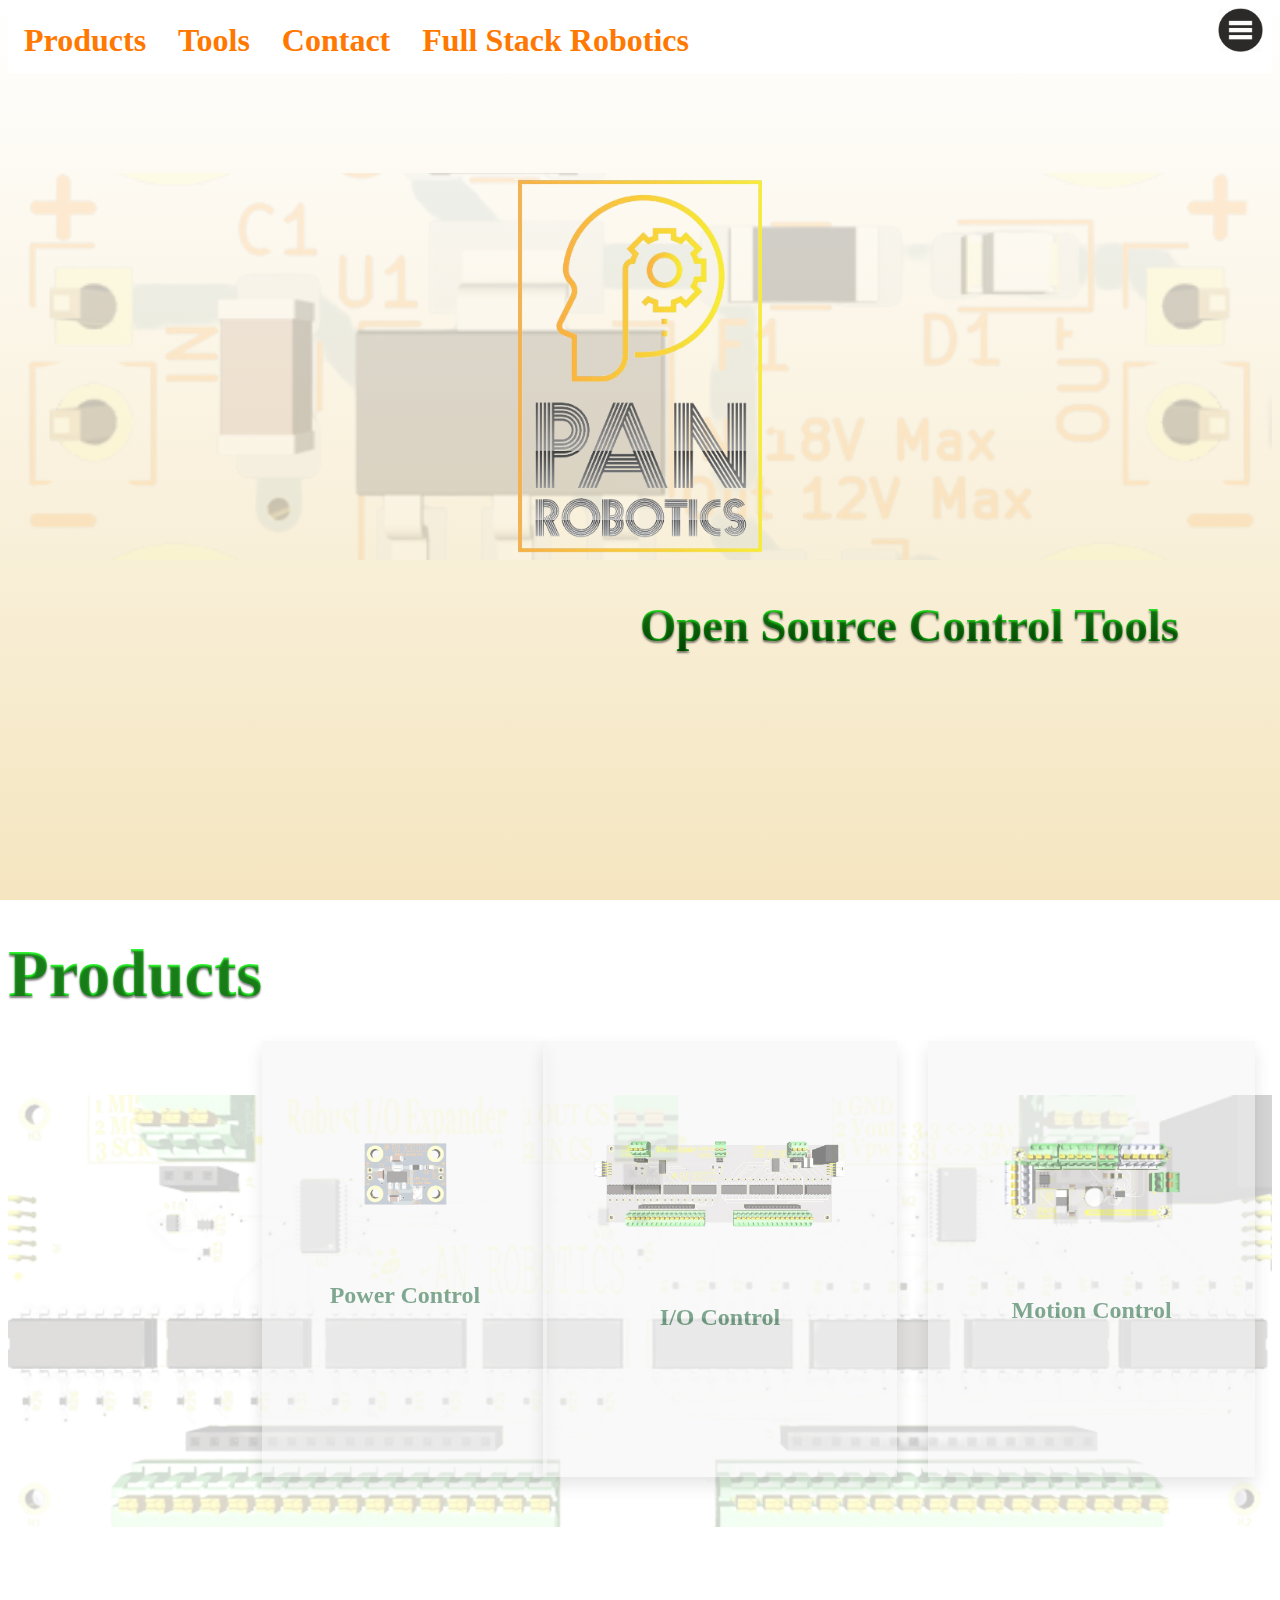
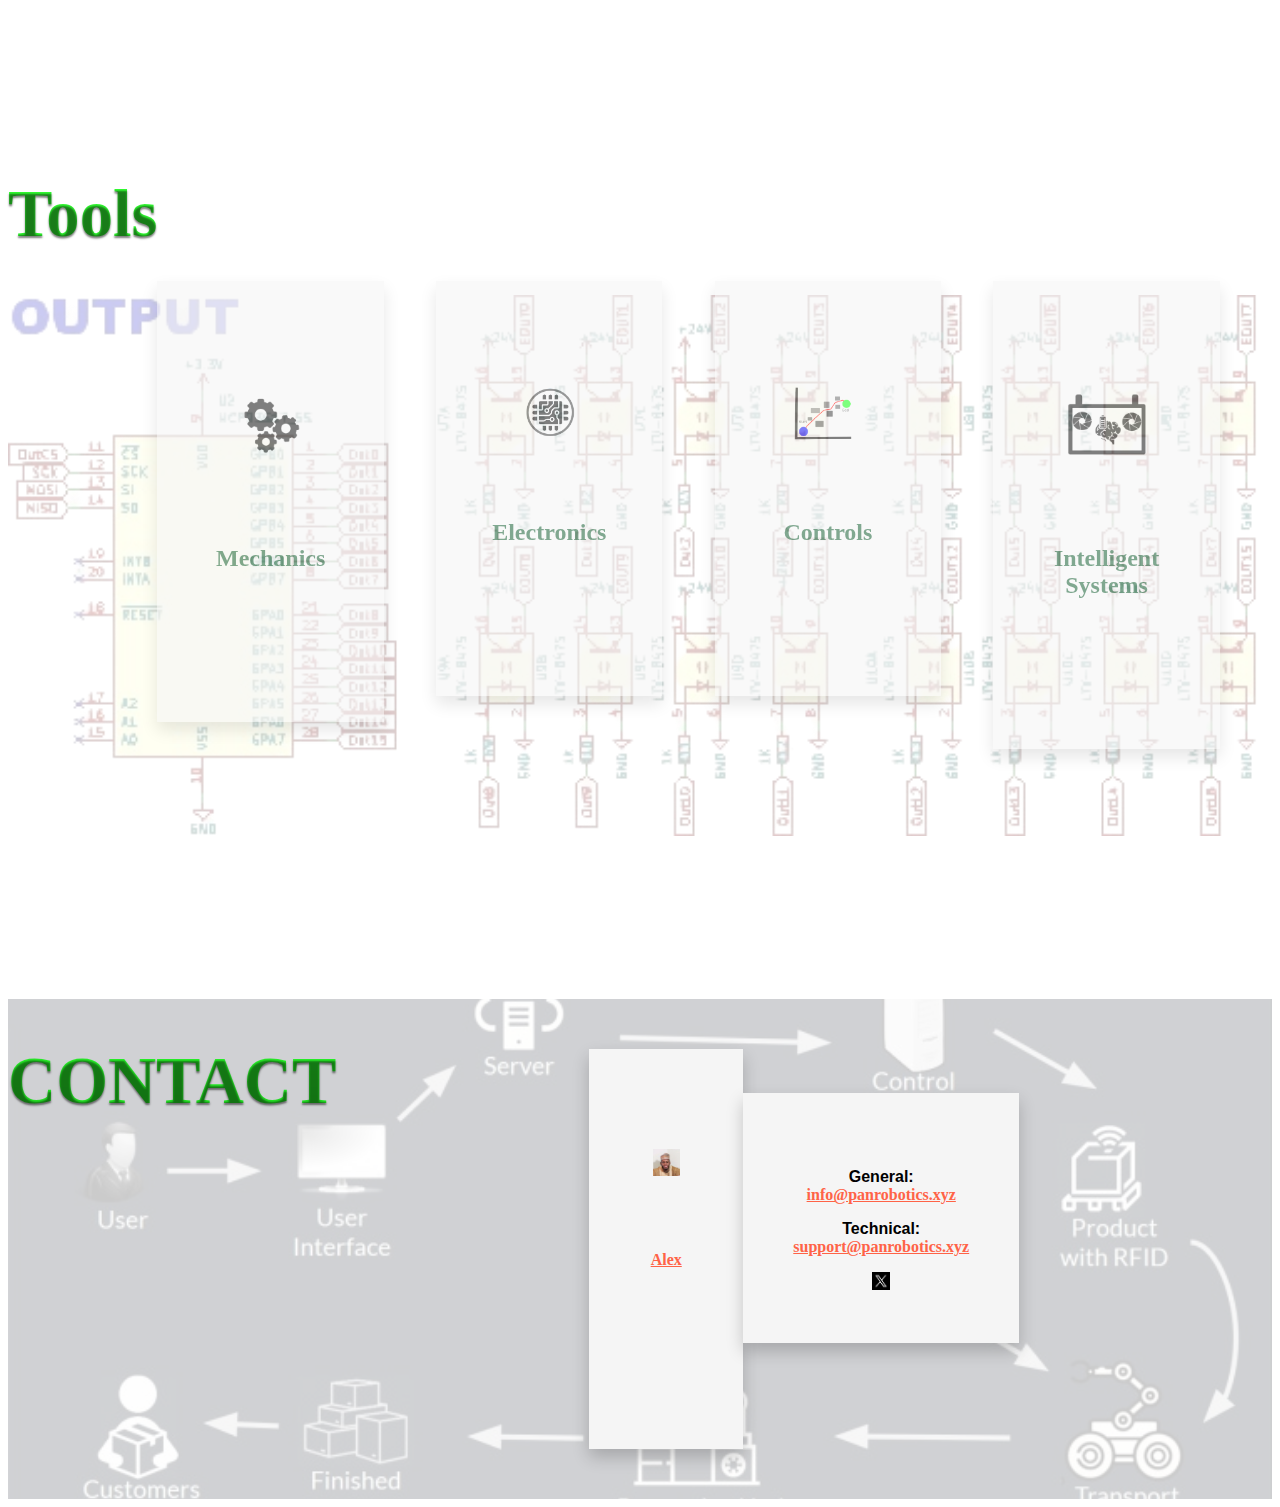
<file: index.html>
<!DOCTYPE html>

<html lang="en">

    <head>
        <title id="Home">Pan Robotics</title>
        <link rel="icon" href="images/Icons/brain-battery-black-icon-concept-Clear.png">

        <meta charset="utf-8" name="viewport" content="width=device-width, initial-scale=1.0">

        <meta property="og:title" content="Pan Robotics">
        <meta property="og:description" content="Open Source Hardware Development">
        <meta property="og:image" content="https://www.panrobotics.xyz/images/Logos/RealBanner-Clear.png">
        <meta property="og:url" content="https://www.panrobotics.xyz">
        <meta name="twitter:card" content="summary_large_image">

        <link rel="stylesheet" type="text/css" href="src/style.css">
        <script src="src/script.js"></script>

        <script data-ad-client="ca-pub-7487258086245271" async src="https://pagead2.googlesyndication.com/pagead/js/adsbygoogle.js"></script>
    </head>

    <body>

        <div class="navIcon">
            <img src="images/Icons/menu.png" class="center7" onclick="dispNav();">
        </div>

        <div id="nav" class="nav">
            <ul class="nav"> 
                <li class="ndropdown"><a href="#Products">Products</a></li>
                <li class="ndropdown"><a href="#Tools">Tools</a></li>
                <li class="ndropdown"><a href="#Contact">Contact</a></li> 
                <li class="ndropdown"><a href="https://www.fullstackrobotics.xyz">Full Stack Robotics</a></li>
            </ul>
        </div> 

        <div id="top" class="pagetop">
            <div id="top" class="pagetopimage">
                <img src="images/Logos/Pan Robotics2-Clear.png" class="center2">
            </div>
            <div id="toptext" class="pagetoptext">
                <h2 class="glossy-green-text ">Open Source Control Tools</h2>
            </div>
        </div>

        <div id="Products" class="pageproducts">

            <h1>Products</h1>
            <a href="Products/Power.html">
                <div class="card3">
                    <div class="cardimage">
                        <img src="images/Products/Power/AMS1117-Voltage-Regulator/3D-Clear.png" class="center5">
                    </div>
                    <div class="cardtext">
                        <h3>Power Control</h3>
                    </div>
                </div>
            </a>

            <a href="Products/IO.html">
                <div class="card3">
                    <div class="cardimage">
                        <img src="images/Products/IO/Robust-IO-Expander/3D_2-clear.png" class="center10">
                        
                    </div>
                    <div class="cardtext">
                        <h3>I/O Control</h3>
                    </div>
                </div>
            </a>

            <a href="Products/Motion.html">
                <div class="card3">
                    <div class="cardimage">
                        <img src="images/Products/Motion/DRVLS7 Motion Controller/3D-Clear.png" class="center8">
                    </div>
                    <div class="cardtext">
                        <h3>Motion Control</h3>
                    </div>
                </div>
            </a>
        </div>

        <div id="Tools" class="pagetools">

            <h1>Tools</h1>

            <div class="card4">
                <div class="cardimage">
                    <img src="images/Icons/Gears-Clear.png" class="center7">
                </div>
                <div class="cardtext">
                    <h3>Mechanics</h3>
                </div>
            </div>

            <div class="card4">
                <div class="cardimage">
                    <img src="images/Icons/Electronics-Clear.png" class="center7">
                </div>
                <div class="cardtext">
                    <h3>Electronics</h3>
                </div>
            </div>

            <div class="card4">
                <div class="cardimage">
                    <img src="images/Icons/PathPlan-Clear.png" class="center7">
                </div>
                <div class="cardtext">
                    <h3>Controls</h3>
                </div>
            </div>

            <div class="card4">
                <div class="cardimage">
                    <img src="images/Icons/MachineLearning-Clear.png" class="center7">
                </div>
                <div class="cardtext">
                    <h3>Intelligent Systems</h3>
                </div>
            </div>
        </div>

        <div id="Contact" class="pagecontact">

            <h1>CONTACT</h1>
            
            <div class="cardleft">
                <div class="cardimage">
                    <img src="images/Alex.webp" class="center5">
                </div>
                <div class="cardtext">
                    <p><a href="https://www.linkedin.com/in/alexander-dada-0bb2aa140/">Alex</a></p>
                    
                </div>
                
            </div>

            <div class="cardright">    
                <div class="cardtext">
                    <p>General: <a href="mailto:info@panrobotics.xyz">info@panrobotics.xyz</a></p>
                    <p>Technical: <a href="mailto:support@panrobotics.xyz">support@panrobotics.xyz</a></p>
                    <a href="https://twitter.com/panroboticsxyz"><img src="images/Icons/x-app-logo_1097161-39.webp" class="center1" ></a>
                </div>
            </div>
        </div>

    </body>
</html>
</file>
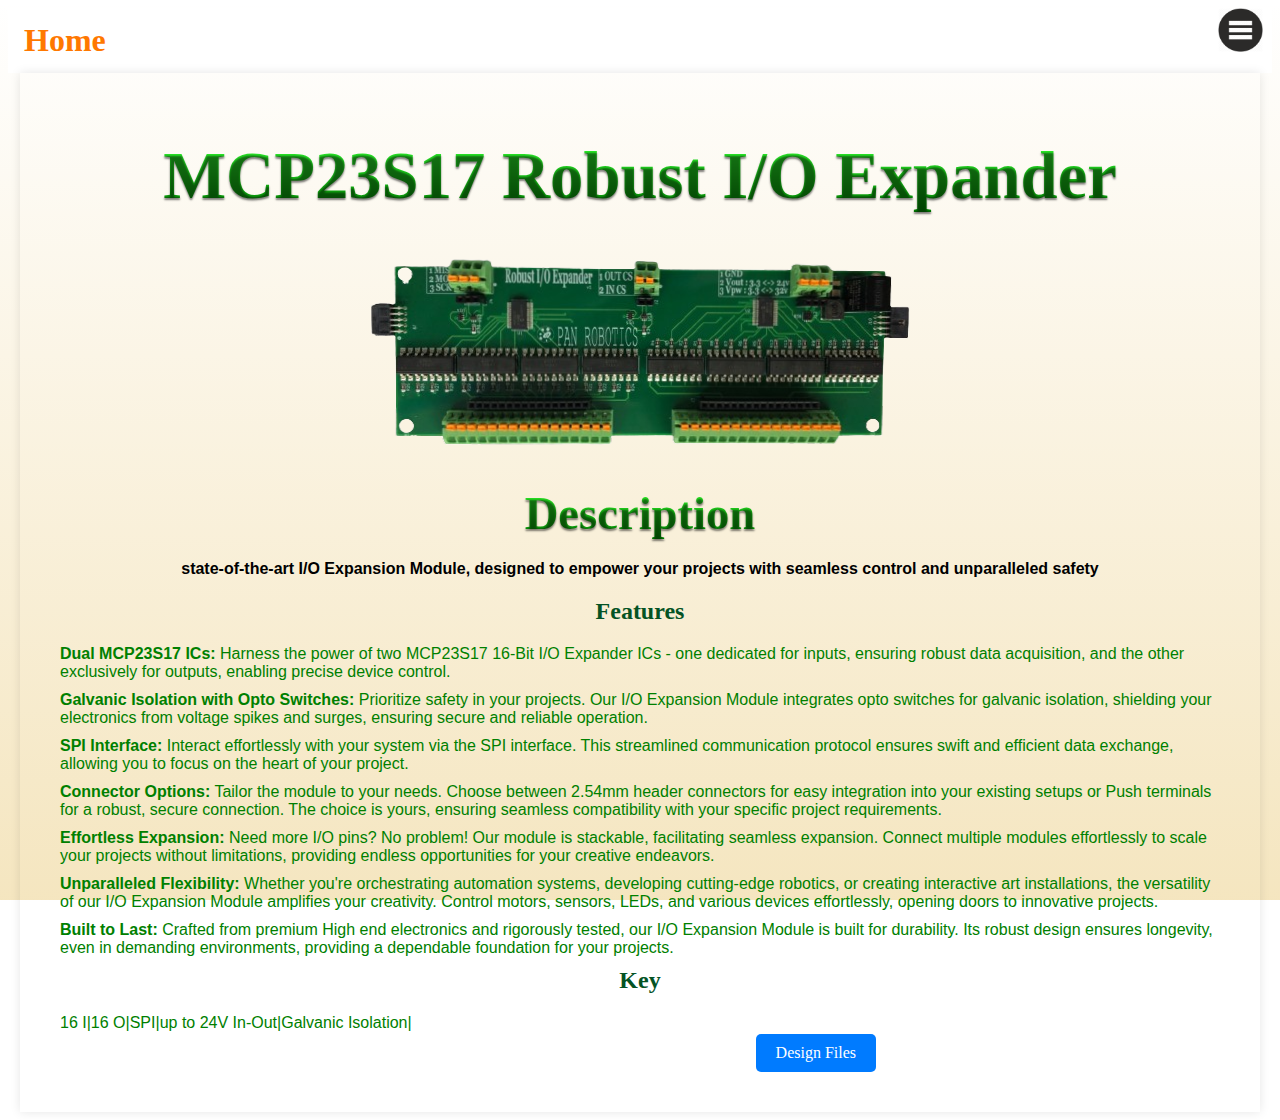
<file: Products/IO.html>
<!DOCTYPE html>

<html lang="en">

<head>
    <meta charset="UTF-8">
    <meta name="viewport" content="width=device-width, initial-scale=1.0">
    <title>I/O Products</title>
    <link rel="stylesheet" type="text/css" href="../src/style.css">
    <script src="../src/script.js"></script>
</head>

<body>
    <div class="navIcon">
        <img src="../images/Icons/menu.png" class="center7" onclick="dispNav();">
    </div>

    <div id="nav" class="nav">
        <ul class="nav"> 
            <li class="ndropdown"><a href="../index.html">Home</a></li>
        </ul>
    </div> 
    
    <div class="product-details">
        <h1>MCP23S17 Robust I/O Expander</h1>
        <div class="product-image">
            <img src="../images/Products/IO/Robust-IO-Expander/IO-Expander_3-Clear.png" alt="Product Image">
        </div>
        <div class="product-info">
            <h2>Description</h2>
            <p>state-of-the-art I/O Expansion Module, designed to empower your projects with seamless control and unparalleled safety</p>
            <h3>Features</h3>
            <ul>
                <li><b>Dual MCP23S17 ICs:</b> Harness the power of two MCP23S17 16-Bit I/O Expander ICs - 
                    one dedicated for inputs, ensuring robust data acquisition, and the other exclusively for outputs, enabling precise device control.</li>
                <li><b>Galvanic Isolation with Opto Switches:</b> Prioritize safety in your projects. Our I/O Expansion Module integrates opto switches for galvanic isolation, 
                    shielding your electronics from voltage spikes and surges, ensuring secure and reliable operation.</li>
                <li><b>SPI Interface:</b> Interact effortlessly with your system via the SPI interface. This streamlined communication protocol ensures swift and efficient data exchange, 
                    allowing you to focus on the heart of your project.</li>
                <li><b>Connector Options:</b> Tailor the module to your needs. Choose between 2.54mm header connectors for easy integration into your existing setups or Push terminals for a robust, 
                    secure connection. The choice is yours, ensuring seamless compatibility with your specific project requirements.</li>
                <li><b>Effortless Expansion:</b> Need more I/O pins? No problem! Our module is stackable, facilitating seamless expansion. Connect multiple modules effortlessly to scale your projects 
                    without limitations, providing endless opportunities for your creative endeavors.</li>
                <li><b>Unparalleled Flexibility:</b>  Whether you're orchestrating automation systems, developing cutting-edge robotics, or creating interactive art installations, the versatility of our 
                    I/O Expansion Module amplifies your creativity. Control motors, sensors, LEDs, and various devices effortlessly, opening doors to innovative projects.</li>
                <li><b>Built to Last:</b> Crafted from premium High end electronics and rigorously tested, our I/O Expansion Module is built for durability. Its robust design ensures longevity, 
                    even in demanding environments, providing a dependable foundation for your projects.</li>
            </ul>
            <h3>Key</h3>
            <ul>
                <li>16 I|</li>
                <li>16 O|</li>
                <li>SPI|</li>
                <li>up to 24V In-Out|</li>
                <li>Galvanic Isolation|</li>
            </ul>
            <!-- <a href="#" alt="comming soon" class="btn">Buy Now</a> -->
            <a href="https://github.com/Pan-Robotics/Robust-IO-Expander" class="btn">Design Files</a>
        </div>
    </div>
</body>
</html>
</file>
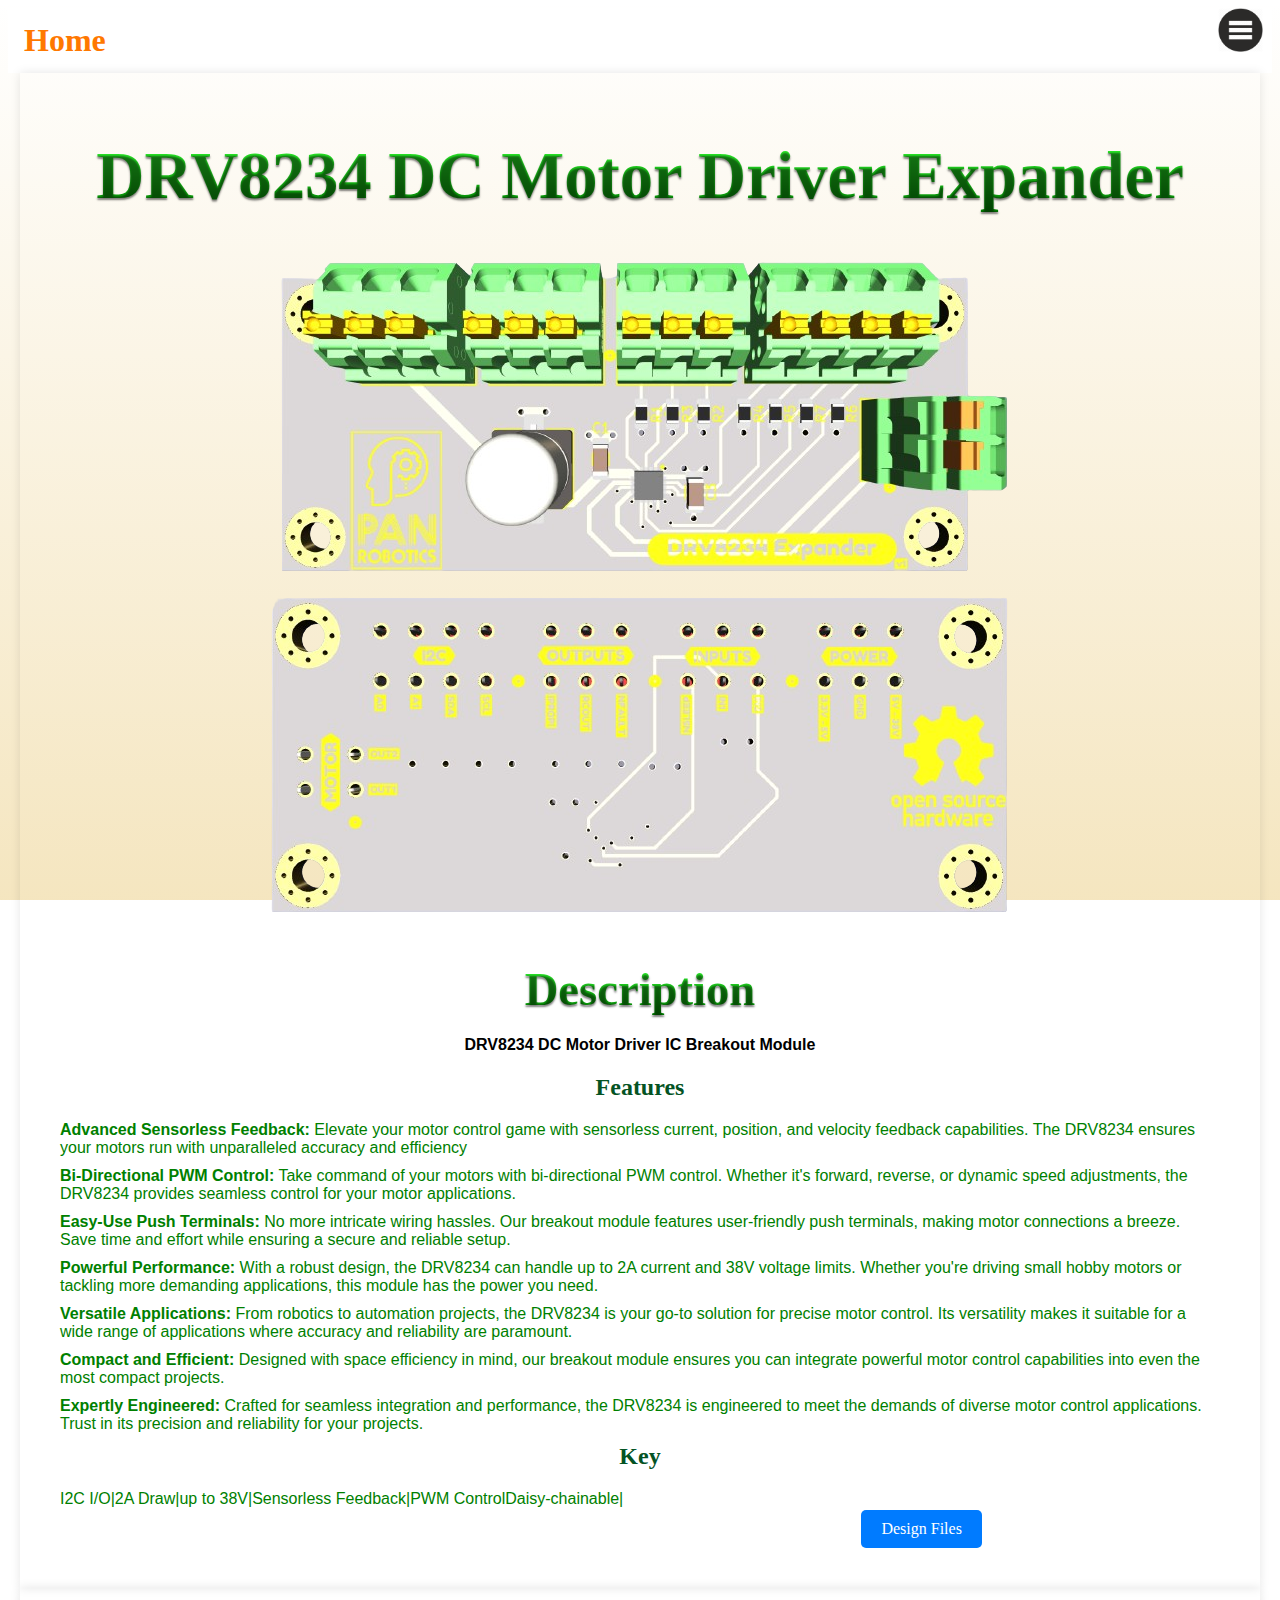
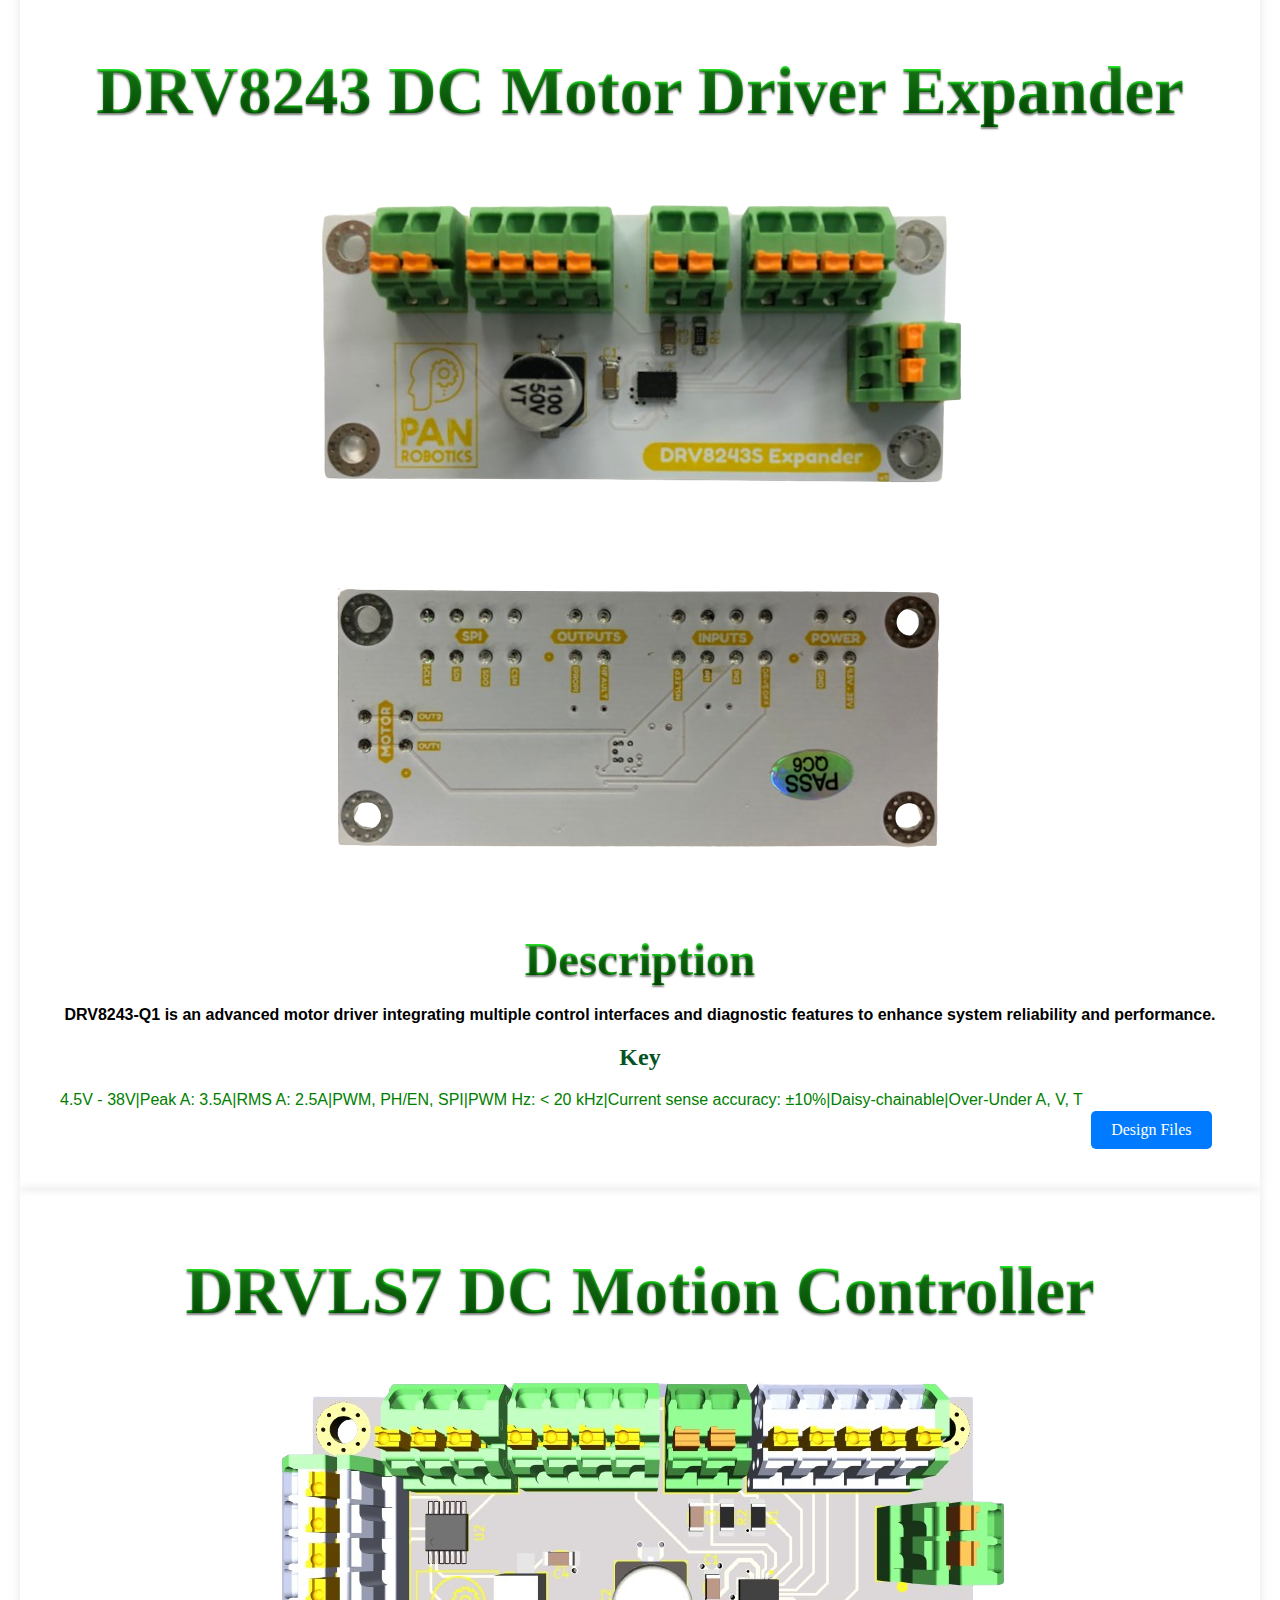
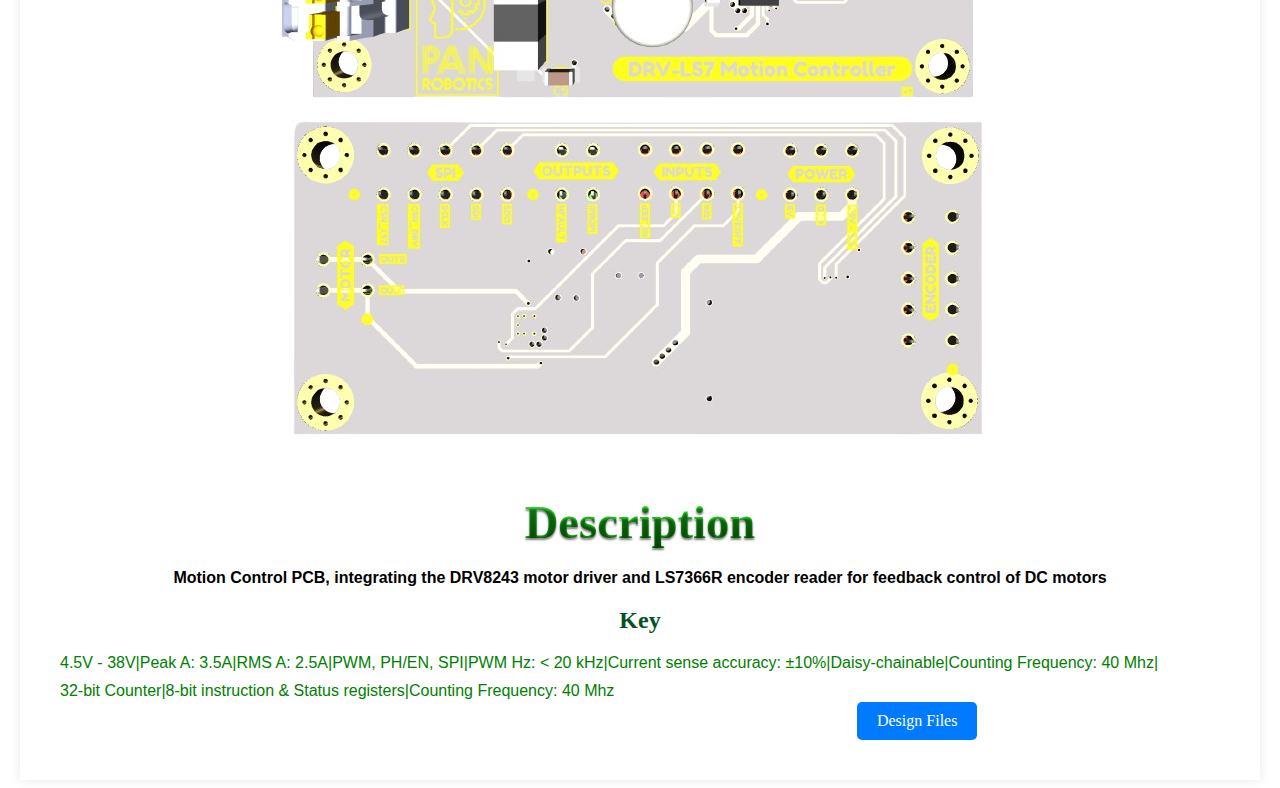
<file: Products/Motion.html>
<!DOCTYPE html>

<html lang="en">

<head>
    <meta charset="UTF-8">
    <meta name="viewport" content="width=device-width, initial-scale=1.0">
    <title>Motion Products</title>
    <link rel="stylesheet" type="text/css" href="../src/style.css">
    <script src="../src/script.js"></script>
</head>

<body>
    <div class="navIcon">
        <img src="../images/Icons/menu.png" class="center7" onclick="dispNav();">
    </div>

    <div id="nav" class="nav">
        <ul class="nav"> 
            <li class="ndropdown"><a href="../index.html">Home</a></li>
        </ul>
    </div> 

    <div class="product-details">

        <h1>DRV8234 DC Motor Driver Expander</h1>

        <div class="product-image">
            <img src="../images/Products/Motion/DRV8234 Expander/3D-Clear.png" alt="Product Image">
            <img src="../images/Products/Motion/DRV8234 Expander/3D-Back-Clear.png" alt="Product Image">
        </div>

        <div class="product-info">
            <h2>Description</h2>
            <p>DRV8234 DC Motor Driver IC Breakout Module</p>
            <h3>Features</h3>
            <ul>
                <li><b>Advanced Sensorless Feedback:</b> Elevate your motor control game with sensorless current,
                    position, and velocity feedback capabilities. The DRV8234 ensures your motors run with
                    unparalleled accuracy and efficiency</li>
                <li><b>Bi-Directional PWM Control:</b> Take command of your motors with bi-directional PWM
                    control. Whether it's forward, reverse, or dynamic speed adjustments, the DRV8234
                    provides seamless control for your motor applications.</li>
                <li><b>Easy-Use Push Terminals:</b> No more intricate wiring hassles. Our breakout module features
                    user-friendly push terminals, making motor connections a breeze. Save time and effort
                    while ensuring a secure and reliable setup.</li>
                <li><b>Powerful Performance:</b> With a robust design, the DRV8234 can handle up to 2A current
                    and 38V voltage limits. Whether you're driving small hobby motors or tackling more
                    demanding applications, this module has the power you need.</li>
                <li><b>Versatile Applications:</b> From robotics to automation projects, the DRV8234 is your go-to
                    solution for precise motor control. Its versatility makes it suitable for a wide range of
                    applications where accuracy and reliability are paramount.</li>
                <li><b>Compact and Efficient:</b> Designed with space efficiency in mind, our breakout module
                    ensures you can integrate powerful motor control capabilities into even the most compact
                    projects.</li>
                <li><b>Expertly Engineered:</b> Crafted for seamless integration and performance, the DRV8234 is
                    engineered to meet the demands of diverse motor control applications. Trust in its precision
                    and reliability for your projects.</li>
            </ul>
            <h3>Key</h3>
            <ul>
                <li>I2C I/O|</li>
                <li>2A Draw|</li>
                <li>up to 38V|</li>
                <li>Sensorless Feedback|</li>
                <li>PWM Control</li>
                <li>Daisy-chainable|</li>
            </ul>
            <!-- <a href="#" alt="comming soon" class="btn">Buy Now</a>-->
            <a href="https://github.com/Pan-Robotics/DRV8234-Expander" class="btn">Design Files</a>
        </div>
    </div>

    <div class="product-details">

        <h1>DRV8243 DC Motor Driver Expander</h1>

        <div class="product-image">
            <img src="../images/Products/Motion/DRV8243 Expander/PCB-Front2-Clear.png" alt="Product Image">
            <img src="../images/Products/Motion/DRV8243 Expander/PCB-Back2-Clear.png" alt="Product Image">
        </div>

        <div class="product-info">
            <h2>Description</h2>
            <p>DRV8243-Q1 is an advanced motor driver integrating multiple control interfaces and diagnostic features to enhance system reliability and performance.</p>
            <h3>Key</h3>
            <ul>
                <li>4.5V - 38V|</li>
                <li>Peak A: 3.5A|</li>
                <li>RMS A: 2.5A|</li>
                <li>PWM, PH/EN, SPI|</li>
                <li>PWM Hz: < 20 kHz|</li>
                <li>Current sense accuracy: ±10%|</li>
                <li>Daisy-chainable|</li>
                <li>Over-Under A, V, T</li>
            </ul>
            <!-- <a href="#" alt="comming soon" class="btn">Buy Now</a>-->
            <a href="https://github.com/Pan-Robotics/DRV8243-Expander" class="btn">Design Files</a>
        </div>
    </div>

    <div class="product-details">

        <h1>DRVLS7 DC Motion Controller</h1>

        <div class="product-image">
            <img src="../images/Products/Motion/DRVLS7 Motion Controller/3D-Clear.png" alt="Product Image">
            <img src="../images/Products/Motion/DRVLS7 Motion Controller/3D-Back-Clear.png" alt="Product Image">
        </div>

        <div class="product-info">
            <h2>Description</h2>
            <p>Motion Control PCB, integrating the DRV8243 motor driver and LS7366R encoder reader for feedback control of DC motors</p>
            <h3>Key</h3>
            <ul>
                <li>4.5V - 38V|</li>
                <li>Peak A: 3.5A|</li>
                <li>RMS A: 2.5A|</li>
                <li>PWM, PH/EN, SPI|</li>
                <li>PWM Hz: < 20 kHz|</li>
                <li>Current sense accuracy: ±10%|</li>
                <li>Daisy-chainable|</li>
                <li>Counting Frequency: 40 Mhz|</li>
                <li>32-bit Counter|</li>
                <li>8-bit instruction & Status registers|</li>
                <li>Counting Frequency: 40 Mhz</li>
            </ul>
            <!-- <a href="#" alt="comming soon" class="btn">Buy Now</a>-->
            <a href="https://github.com/Pan-Robotics/DRV8243-LS7366R-Motion-Controller" class="btn">Design Files</a>
        </div>
    </div>
</body>
</html>
</file>
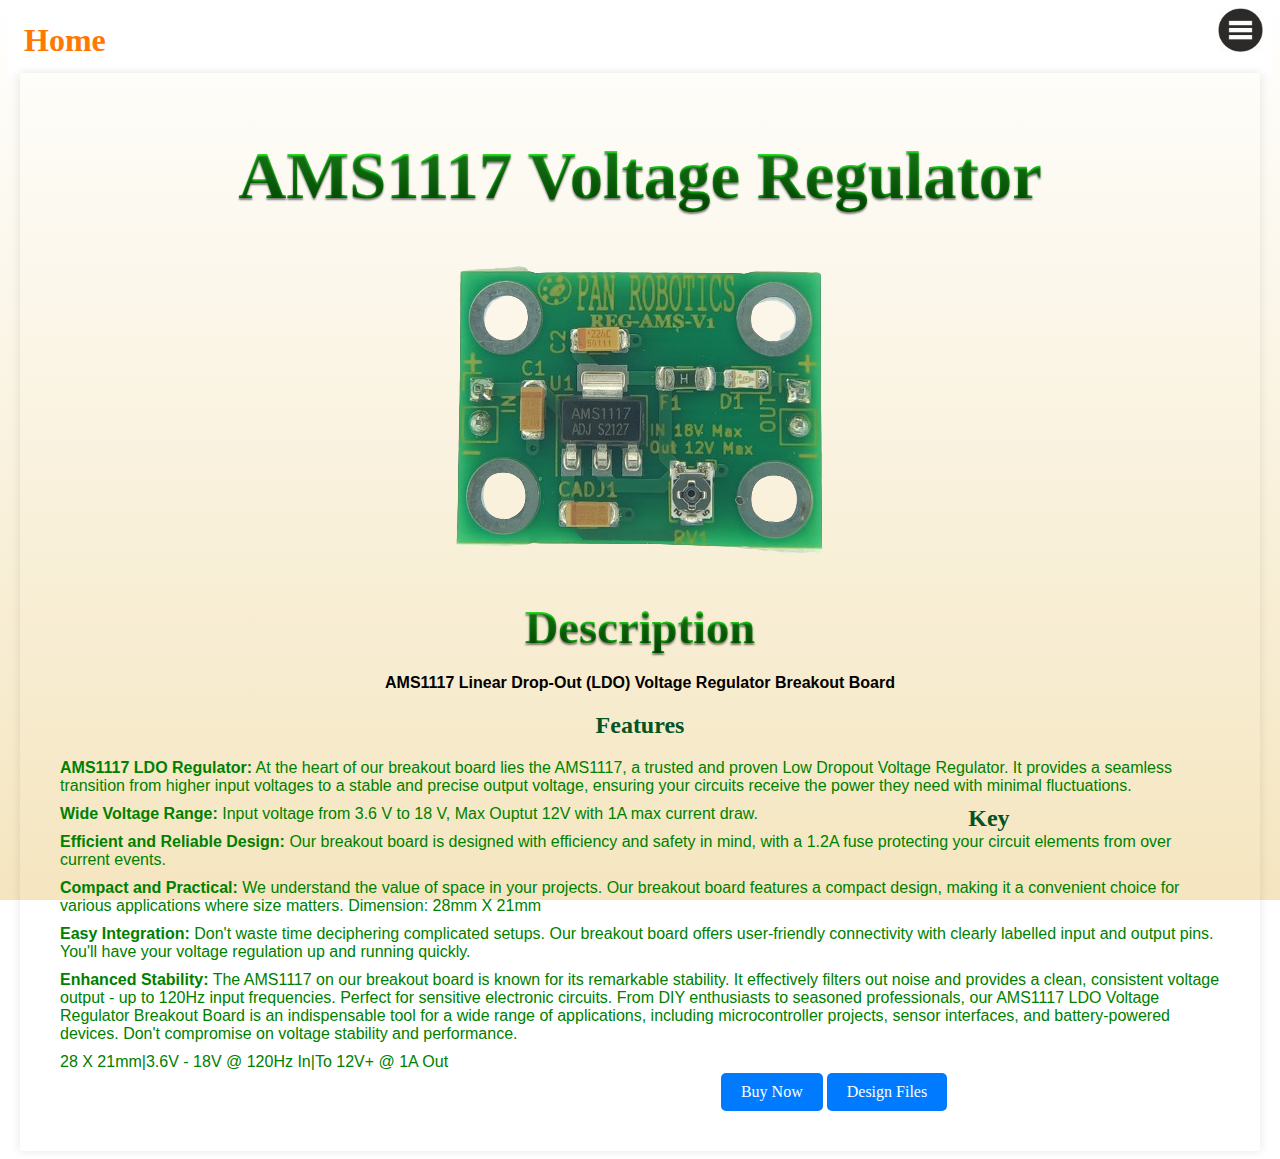
<file: Products/Power.html>
<!DOCTYPE html>

<html lang="en">

    <head>
        <meta charset="UTF-8">
        <meta name="viewport" content="width=device-width, initial-scale=1.0">
        <title>Power Products</title>
        <link rel="stylesheet" type="text/css" href="../src/style.css">
        <script src="../src/script.js"></script>
    </head>

    <body>
        <div class="navIcon">
            <img src="../images/Icons/menu.png" class="center7" onclick="dispNav();">
        </div>

        <div id="nav" class="nav">
            <ul class="nav"> 
                <li class="ndropdown"><a href="../index.html">Home</a></li>
            </ul>
        </div> 

        <div class="product-details">
            <h1>AMS1117 Voltage Regulator</h1>
            <div class="product-image">
                <img src="../images/Products/Power/AMS1117-Voltage-Regulator/Front_closer-clear.png" alt="Product Image">
            </div>
            <div class="product-info">
                <h2>Description</h2>
                <p>AMS1117 Linear Drop-Out (LDO) Voltage Regulator Breakout Board</p>
                <h3>Features</h3>
                <ul>
                    <li><b>AMS1117 LDO Regulator:</b>  At the heart of our breakout board lies the AMS1117, a trusted and proven Low Dropout Voltage Regulator. 
                        It provides a seamless transition from higher input voltages to a stable and precise output voltage, ensuring your circuits receive 
                        the power they need with minimal fluctuations.</li>
                    <li><b>Wide Voltage Range:</b>  Input voltage from 3.6 V to 18 V, Max Ouptut 12V with 1A max current draw.</li>
                    <li><b>Efficient and Reliable Design:</b>  Our breakout board is designed with efficiency and safety in mind, with a 1.2A fuse protecting your circuit 
                        elements from over current events.</li>
                    <li><b>Compact and Practical:</b>  We understand the value of space in your projects. Our breakout board features a compact design, making it a convenient 
                        choice for various applications where size matters.  Dimension: 28mm X 21mm</li>
                    <li><b>Easy Integration:</b>  Don't waste time deciphering complicated setups. Our breakout board offers user-friendly connectivity with clearly labelled 
                        input and output pins. You'll have your voltage regulation up and running quickly.</li>
                    <li><b>Enhanced Stability:</b>  The AMS1117 on our breakout board is known for its remarkable stability. It effectively filters out noise and provides a clean, 
                        consistent voltage output - up to 120Hz input frequencies. Perfect for sensitive electronic circuits. From DIY enthusiasts to seasoned professionals, our AMS1117 LDO Voltage Regulator Breakout Board is an indispensable tool for a wide range of applications, including microcontroller projects, sensor interfaces, and battery-powered devices. Don't compromise on voltage stability and performance.
                </ul>
                <h3>Key</h3>
                <ul>
                    <li>28 X 21mm|</li>
                    <li>3.6V - 18V @ 120Hz In|</li>
                    <li>To 12V+ @ 1A Out</li>
                </ul>
                <a href="https://www.elecrow.com/ams1117-adjustable-voltage-regulator.html" class="btn">Buy Now</a>
                <a href="https://github.com/Pan-Robotics/AMS-Reg-Breakout" class="btn">Design Files</a>
            </div>
        </div>
        
    </body>
</html>
</file>
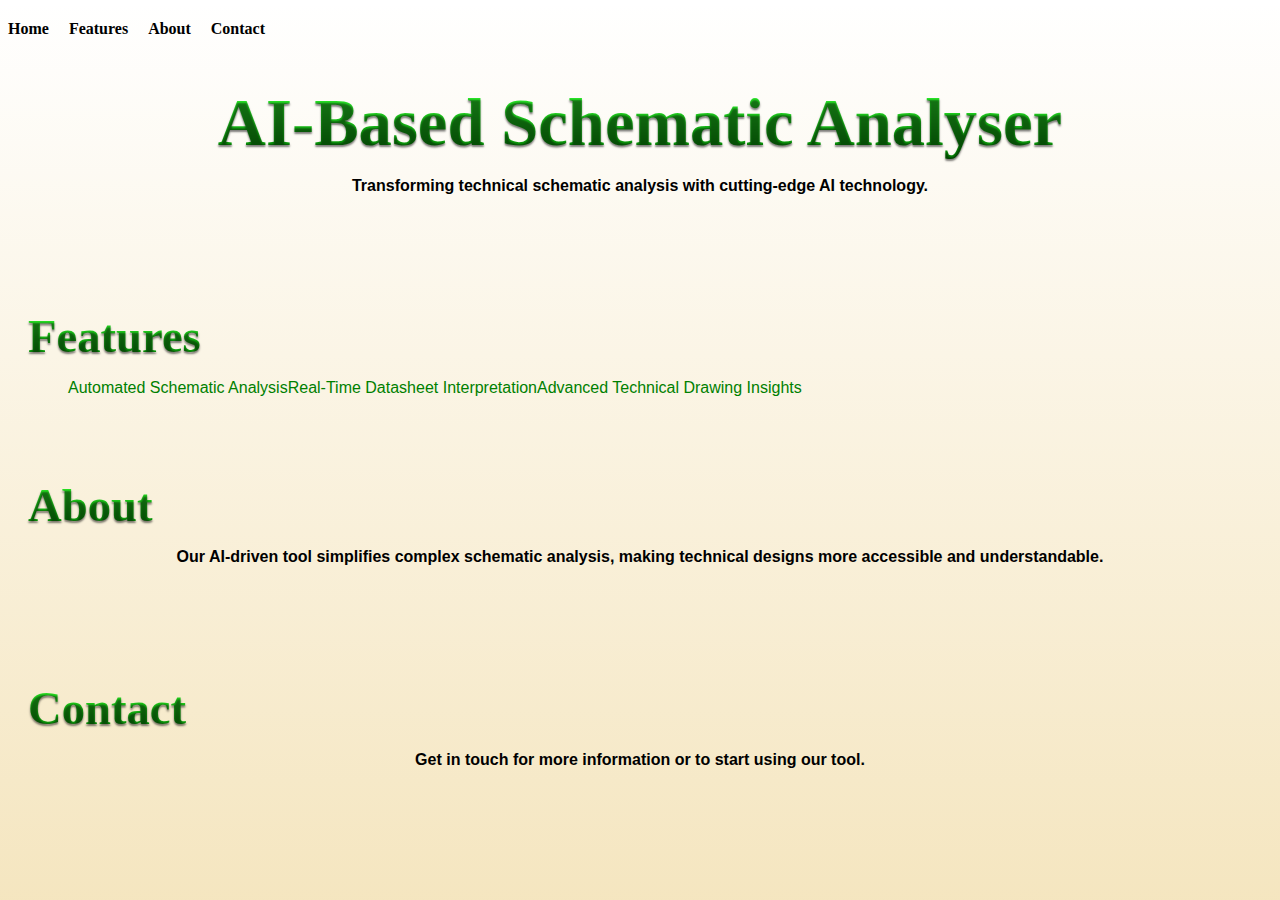
<file: Tools/SchemRead.html>
<!DOCTYPE html>
<html lang="en">
<head>
    <meta charset="UTF-8">
    <meta name="viewport" content="width=device-width, initial-scale=1.0">
    <title>AI Schematic Analyser Tool</title>
    <link rel="stylesheet" href="../src/style.css">
</head>
<body>
    <header>
        <nav>
            <ul>
                <li><a href="#home">Home</a></li>
                <li><a href="#features">Features</a></li>
                <li><a href="#about">About</a></li>
                <li><a href="#contact">Contact</a></li>
            </ul>
        </nav>
    </header>
    <section id="home">
        <h1>AI-Based Schematic Analyser</h1>
        <p>Transforming technical schematic analysis with cutting-edge AI technology.</p>
    </section>
    <section id="features">
        <h2>Features</h2>
        <ul>
            <li>Automated Schematic Analysis</li>
            <li>Real-Time Datasheet Interpretation</li>
            <li>Advanced Technical Drawing Insights</li>
        </ul>
    </section>
    <section id="about">
        <h2>About</h2>
        <p>Our AI-driven tool simplifies complex schematic analysis, making technical designs more accessible and understandable.</p>
    </section>
    <section id="contact">
        <h2>Contact</h2>
        <p>Get in touch for more information or to start using our tool.</p>
    </section>
</body>
</html>
</file>
<file: src/style.css>
body
{
    background-color: white; /* Fallback color for browsers that do not support gradients */
    background-image: linear-gradient(to bottom, rgba(245, 223, 78, 0) 0%, rgba(221, 171, 45, 0.3) 100%);
    background-repeat: no-repeat;
    background-attachment: fixed; /* This makes the background fixed during scrolling */
}

/* rgba(218, 140, 32, 0.5);For Mobile Devices*/
@media screen and (max-width: 800px)
{
    div.nav
    {
        display: block;
        float: right;
        position: relative;
        background-color: white;
        padding: 0px 100px;
    }
    ul.nav
    {
        background-color: goldenrod;
        list-style-type: none;
        display: block;
        text-align: center;
        float: right;
        width: 100px;
        overflow: hidden;
        position: absolute;
    }
    li a
    {
        position: relative;
        display: block;
        color: rgba(255, 120, 0, 1);
        float:left;
        text-align: center;
        text-shadow: black;
        font-size: 3.23vw;
        margin-left: auto;
        margin-right: auto;
        padding: 0px 10px;
        text-decoration: none;
    }
    li.dropdown 
    {
        display:  block;
    } 
    .ndropdown a:hover 
    {
        background-color: goldenrod;
        color: green;
    }
    .dropdown a:hover 
    {
        background-color: white;
        color: green;
    }
    .dropdown-content 
    {
        display: contents;
        float: right;
        position: relative;
        background-color: #f9f9f9;
        min-width: 80px;
        box-shadow: 0px 8px 16px 0px rgba(0,0,0,0.2);
        z-index: 1;
    }
    .dropdown-content a 
    {
        color:rgba(0, 0, 0, 0.85);
        padding: 12px 16px;
        text-decoration: none;
        display: block;
        text-align: center;
    }
    .dropdown-content a:hover 
    {
        background-color: #f1f1f1;
        color: rgba(0, 0, 0, 0.85);
    }
    .dropdown:hover .dropdown-content 
    {
        display: block;
    }
    thead th:not(:first-child)
    {
        display: none;
    }
    td 
    {
        display: block;
        font-size: 15px;
        width: auto;
    }
    th
    {
        display: none;
    }
    td[data-th]:before  
    {
        content: attr(data-th);
    }
}

/* For Desktop Devices*/
ul
{
    color: green;
    text-align: left;
}

ul.nav
{
    font-size: 32px;
    list-style-type: none;
    display: block;
    margin: 0;
    padding: 0;
    overflow: hidden;
    
}
li.list 
{
    float: none;
}
li
{
    float: left;
    font-family: helvetica;
}
li a, .dropbtn 
{
    display: inline-block;
    color: rgba(255, 120, 0, 1);
    text-align: center;
    font-weight: bold;
    padding: 14px 16px;
    text-decoration: none;
}
li a:hover, .dropdown:hover .dropbtn 
{
    background-color: white;
    color: green;
} 
li.dropdown 
{
    display: inline-block;
}
.dropdown-content 
{
    display: none;
    position: absolute;
    background-color: #f9f9f9;
    min-width: 80px;
    box-shadow: 0px 8px 16px 0px rgba(0,0,0,0.2);
    z-index: 1;
}
.dropdown-content a 
{
    color: rgba(255, 120, 0, 1);
    padding: 12px 16px;
    text-decoration: none;
    display: block;
    text-align: left;
}
.dropdown-content a:hover 
{
    background-color: #f1f1f1;
}
.dropdown:hover .dropdown-content 
{
    display: block;
}

h1
{
    color: green;
    font-family: fantasy;
    text-align: center;
    font-size: 50pt;
    position: relative;
    background: -webkit-linear-gradient(rgba(0, 255, 0, 0.8), #008000);
    background-clip: unset;
    -webkit-background-clip: text;
    -webkit-text-fill-color: transparent;
    text-shadow: 0px 2px 2px rgba(0, 0, 0, 0.5);
}
/*
h2
{
    color: green;
    text-align: center;
    font-family: fantasy;
    font-size: 35pt;
}*/
h2
{
    font-size: 35pt; /* Adjust the font size as needed */
    font-family: fantasy;
    color: #008000; /* Base green color */
    background: -webkit-linear-gradient(rgba(0, 255, 0, 0.8), #008000);
    background-clip: unset;
    -webkit-background-clip: text;
    -webkit-text-fill-color: transparent;
    text-shadow: 0px 2px 2px rgba(0, 0, 0, 0.5);
}
h3
{
    color: rgb(4, 83, 36);
    text-align: center;
    font-family: fantasy;
    font-size: 18pt;
}
h4
{
    color: greenyellow;
    font-size: 15pt;
}
h5
{
    color: yellow;
    font-size: 15pt;
}
p
{
    color: black;
    text-align: center;
    font-family: helvetica;
    font-size: 12pt;
    font-weight: bold;
}
a
{
    color: tomato;
    font-family: fantasy;
    text-align: left;
}

img.center1
{
    display: grid;
    margin-left: auto;
    margin-right: auto;
    width: 10%;
}
img.center2 
{
    display: grid;
    margin-left: auto;
    margin-right: auto;
    width: 20%;
}
img.center3
{
    display: grid;
    margin-left: auto;
    margin-right: auto;
    width: 30%;
}
img.center4
{
    display: grid;
    margin-left: auto;
    margin-right: auto;
    width: 40%;
}
img.center5
{ 
    display: grid;
    margin-left: auto;
    margin-right: auto;
    width: 50%;
}
img.center6
{
    display: grid;
    margin-left: auto;
    margin-right: auto;
    width: 60%;
}
img.center7
{
    display: grid;
    margin-left: auto;
    margin-right: auto;
    width: 70%;
}
img.center8
{
    display: grid;
    margin-left: auto;
    margin-right: auto;
    width: 80%;
}
img.center9
{
    display: grid;
    margin-left: auto;
    margin-right: auto;
    width: 90%;
}
img.center10
{
    display: grid;
    margin-left: auto;
    margin-right: auto;
    width: 100%;
}

table 
{
    border: 1px solid white;
    text-align: justify;
    -moz-text-size-adjust: inherit;
    -webkit-text-size-adjust: inherit;
    -ms-text-size-adjust: inherit;
}
th
{
    text-align: center;
    padding: 5px;
    -moz-text-size-adjust: inherit;
    -webkit-text-size-adjust: inherit;
    -ms-text-size-adjust: inherit;
}
td
{
    text-align: justify;
    padding: 15px;
    font-size: 15px;
    -moz-text-size-adjust: inherit;
    -webkit-text-size-adjust: inherit;
    -ms-text-size-adjust: inherit;
}
td.black
{
    text-align: justify;
    background: rgb(10,10,10);
    padding: 15px;
    font-size: 15px;
    -moz-text-size-adjust: inherit;
    -webkit-text-size-adjust: inherit;
    -ms-text-size-adjust: inherit;
}
table.borderless 
{
    border: 0px solid white;
    margin-left: auto;
    margin-right: auto;
}
table.ProjectList 
{
    border: 0px solid grey;
    width: 70%;
    background: rgb(20,20,20);
    margin-left: auto;
    margin-right: auto;
}
table.Text
{
    border: 0px solid grey;
    width: 80%;
    margin-left: auto;
    margin-right: auto;
}

div
{ 
    margin: 0px; 
} 

div.nav
{
    display: block;
    background-color: white;
}
div.navIcon
{
    position: relative;
    float: right;
    width: 5%;
}

div.card3
{
    background-color: whitesmoke;
    position: relative;
    float: left;
    width: 66%;
    height: 40%;
    margin-left: auto;
    margin-right: auto;
    margin-top: 150px;
    margin-bottom: 250px;
    box-shadow: 0px 8px 16px 0px rgba(0,0,0,0.2);
    z-index: 1;
    padding: 50px 50px;
    opacity: 0.5;
}
div.card3:hover
{
    opacity: 1;
} 
div.card4
{
    background-color: whitesmoke;
    position: relative;
    float: left;
    width: 10%;
    height: 80%;
    margin-left: 0px;
    margin-right: auto;
    margin-top: 150px;
    margin-bottom: 250px;
    box-shadow: 0px 8px 16px 0px rgba(0,0,0,0.2);
    z-index: 1;
    padding: 50px 50px;
    opacity: 0.5;
}
div.card4:hover
{
    opacity: 1;
} 
div.cardleft
{
    background-color: whitesmoke;
    position: relative;
    float: left;
    width: 15%;
    height: 300px;
    margin-left: 20%;
    margin-right: 0%;
    margin-top: 50px;
    margin-bottom: 50px;
    box-shadow: 0px 8px 16px 0px rgba(0,0,0,0.2);
    z-index: 1;
    padding: 50px 50px;
}
div.cardright
{
    background-color: whitesmoke;
    position: relative;
    float: right;
    width: 15%;
    height: 150px;
    margin-top: 7.5%;
    margin-bottom: auto;
    margin-left: 0%;
    margin-right: 20%;
    box-shadow: 0px 8px 16px 0px rgba(0,0,0,0.2);
    z-index: 1;
    padding: 50px 50px;
}
div.cardimage
{
    position: relative;
    float: none;
    width: 100%;
    margin-left: auto;
    margin-right: auto;
    margin-top: 50px;
    margin-bottom: 75px;
}
div.cardtext
{
    background-color: whitesmoke;
    position: relative;
    float: none;
    width: 100%;
    margin-left: auto;
    margin-right: auto;
    margin-top: 25px;
    margin-bottom: 100px;
}

div.pagetop
{
    position: relative;
    clear: both;
}

div.pagetop:before
{
    content: ' ';
    display: block;
    position: absolute;
    background-color: rgba(255, 255, 255, 0.1);
    background-image: url("../images/Products/Power/AMS1117-Voltage-Regulator/AMS-reg-Breakout_3D_Model_2-waky\ clear.png");
    background-size: 100%;
    background-position: center;
    background-repeat: no-repeat;
    background-size: cover;
    left: 0;
    top: 0;
    opacity: 0.2;
    width: 100%;
    height: 100%;
    margin-top: auto;
    margin-bottom: auto;
    
}
div.pagetopimage
{
    position: relative;
    float: none;
    width: 100%;
    margin-left: auto;
    margin-right: auto;
    margin-top: 100px;
    margin-bottom: 0px;
    opacity: 1;
}
div.pagetoptext
{
    position: relative;
    float: right;
    margin-left: auto;
    margin-right: auto;
    margin-top: auto;
    margin-bottom: 200px;
    width: 50%;
}

div.pageproducts
{
    position: relative;
    display: flex;
    justify-content: space-around; /* This will space the child elements evenly */
    clear: both;
}
div.pageproducts:before
{
    content: ' ';
    display: block;
    position: absolute;
    background-color: rgba(255, 255, 255, 0.1);
    background-image: url("../images/Products/IO/Robust-IO-Expander/3D_5-wacky.png");
    background-size: 100%;
    background-position: center;
    background-repeat: no-repeat;
    left: 0;
    top: 0;
    opacity: 0.2;

    float: left;

    width: 100%;
    height: 100%;
    margin-left: auto;
    margin-right: auto;
    margin-top: auto;
    margin-bottom: auto;
}

div.pagetools
{
    position: relative;
    display: flex;
    justify-content: space-around; /* This will space the child elements evenly */
    clear: both;
}
div.pagetools:before
{
    content: ' ';
    display: block;
    position: absolute;
    background-color: rgba(255, 255, 255, 0.1);
    background-image: url("../images/Products/IO/Robust-IO-Expander/Robust IO Expander Schematic Close Clear.png");
    background-size: 100%;
    background-position: center;
    background-repeat: no-repeat;
    left: 0;
    top: 0;
    opacity: 0.2;

    float: left;
    width: 100%;
    height: 100%;
    margin-left: auto;
    margin-right: auto;
    margin-top: auto;
    margin-bottom: auto;
}

div.pagecontact
{
    position: relative;
    display: flex;
    justify-content: space-around; /* This will space the child elements evenly */
    clear: both;
}
div.pagecontact:before
{
    content: ' ';
    display: block;
    position: absolute;
    background-color: rgba(255, 255, 255, 0.1);
    background-image: url("../images/Representations/final-conop.jpg");
    background-size: 100%;
    background-position: center;
    background-repeat: no-repeat;
    left: 0;
    top: 0;
    opacity: 0.2;
    float: left;
    width: 100%;
    height: 100%;
    margin-left: auto;
    margin-right: auto;
    margin-top: 0px;
    margin-bottom: 150px;
}

.product-details {
    max-width: 1200px;
    margin: 0 auto;
    padding: 20px;
    box-shadow: 0 0 10px rgba(0, 0, 0, 0.1);
}

.product-image img {
    max-width: 100%;
    height: auto;
    display: block;
    margin: 0 auto;
}

.product-info {
    text-align: center;
    padding: 20px;
}

.product-info h2, .product-info h3 {
    margin: 20px 0;
}

.product-info ul {
    list-style: none;
    display: block;
    padding: 0;
}

.product-info ul li {
    display: block;
    margin-bottom: 10px;
}

.btn {
    display:inline-block;
    background-color: #007bff;
    color: #ffffff;
    padding: 10px 20px;
    text-decoration: none;
    border-radius: 5px;
    margin-top: 20px;
}


header, nav ul, nav ul li, nav ul li a, section {
    /* Basic reset for spacing and list styles */
    margin: 0;
    padding: 0;
    list-style: none;
}

nav ul li {
    display: inline-block;
    margin-right: 20px;
}

nav ul li a {
    text-decoration: none;
    color: #000;
}

section {
    padding: 20px;
    margin-top: 20px;
}

#home, #features, #about, #contact {
    /* Styling for individual sections */
}

#home h1, #features h2, #about h2, #contact h2 {
    margin-bottom: 15px;
}

#features ul, #features li {
    /* Reset list styles for features */
    list-style: none;
}

#features li {
    margin-bottom: 10px;
}


/* <-!><iframe src="https://myhub.autodesk360.com/ue2be4f9c/shares/public/SHd38bfQT1fb47330c99ecbe49bbb4f11c27?mode=embed" width="640" height="480" allowfullscreen="true" webkitallowfullscreen="true" mozallowfullscreen="true"  frameborder="0"></iframe>
*/
@media screen and (max-width: 800px)
{
    body
    {
        color: white;
        background: goldenrod;
    }
    h2
    {
        font-size: 25pt;
    }
    img.center2 
    {
        display: grid;
        margin-left: auto;
        margin-right: auto;
        width: 40%;
    }
    div.card3
    {
        width: 50%;
        margin-left: auto;
        margin-right: auto;
        float: none;
        height: 350px;
    }
    div.card4
    {
        width: 50%;
        margin-left: auto;
        margin-right: auto;
        float: none;
        height: 400px;
    }
    div.cardleft
    {
        width: 20%;
        margin-left: 30%;
        margin-right: 25%;
        height: 200px;
    }
    div.cardright
    {
        width: 50%;
        margin-left: 35%;
        margin-right: 15%;
    }
    div.cardtext
    {
        width: 80%;
    }
    div.pagetopimage
    {
        position: relative;
        float: left;
        width: 100%;
        margin-top: 200px;
        margin-bottom: 100px;
    }
    div.pagetop
    {
        position: relative;
        clear: both;
    }

    div.pagetop:before
    {
        content: ' ';
        display: block;
        position: absolute;
        background-color: rgba(255, 255, 255, 0.1);
        background-image: none;
        background-size: 100%;
        background-position: center;
        background-repeat: no-repeat;
        background-size: cover;
        left: 0;
        top: 0;
        opacity: 0.08;
        width: auto;
        height: auto;
        margin-left: auto;
        margin-right: auto;
        margin-top: auto;
        margin-bottom: auto;
        
    }

    div.pageproducts
    {
        position: relative;
        flex-direction: column;
        align-items: center; /* This will center the child elements */
        clear: both;
    }
    div.pageproducts:before
    {
        content: ' ';
        display: block;
        position: absolute;
        background-color: rgba(255, 255, 255, 0.1);
        background-image: none;
        background-size: 100%;
        background-position: center;
        background-repeat: no-repeat;
        background-size: cover;
        left: 0;
        top: 0;
        opacity: 0.08;
        width: auto;
        height: auto;
        margin-left: auto;
        margin-right: auto;
        margin-top: auto;
        margin-bottom: auto;
    }

    div.pagetools
    {
        position: relative;
        flex-direction: column;
        align-items: center; /* This will center the child elements */
        clear: both;
    }
    div.pagetools:before
    {
        content: ' ';
        display: block;
        position: absolute;
        background-color: rgba(255, 255, 255, 0.1);
        background-image: none;
        background-size: 100%;
        background-position: center;
        background-repeat: no-repeat;
        background-size: cover;
        left: 0;
        top: 0;
        opacity: 0.08;
        width: auto;
        height: auto;
        margin-left: auto;
        margin-right: auto;
        margin-top: auto;
        margin-bottom: auto;
    }

    div.pagecontact
    {
        position: relative;
        flex-direction: column;
        align-items: center; /* This will center the child elements */
        clear: both;
    }
    div.pagecontact:before
    {
        content: ' ';
        display: block;
        position: absolute;
        background-color: rgba(255, 255, 255, 0.1);
        background-image: none;
        background-size: 100%;
        background-position: center;
        background-repeat: no-repeat;
        background-size: cover;
        left: 0;
        top: 0;
        opacity: 0.08;
        width: auto;
        height: auto;
        margin-left: auto;
        margin-right: auto;
        margin-top: auto;
        margin-bottom: auto;
    }
    div.nav
    {
        background-color: rgba(255, 170, 0, 1);
        display: none;
    }
    div.navIcon
    {
        width: 10%;
    }
}
</file>
